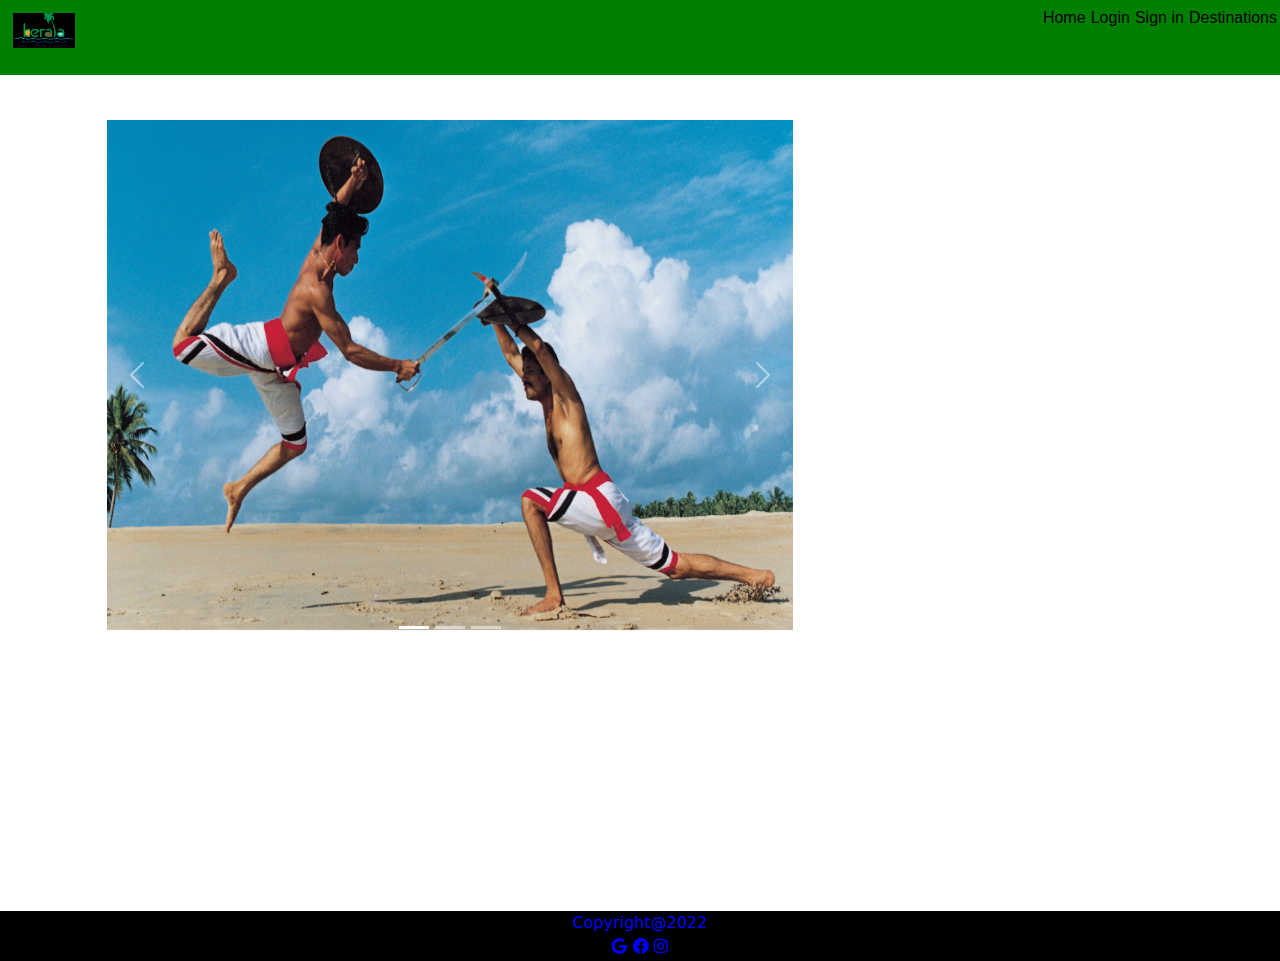
<file: index.html>
<!DOCTYPE html>
<html lang="en">
<head>
    <meta charset="UTF-8">
    <meta http-equiv="X-UA-Compatible" content="IE=edge">
    <meta name="viewport" content="width=device-width, initial-scale=1.0">
    <title>Assignment1</title>
    <link href="https://cdn.jsdelivr.net/npm/bootstrap@5.2.0-beta1/dist/css/bootstrap.min.css" rel="stylesheet" integrity="sha384-0evHe/X+R7YkIZDRvuzKMRqM+OrBnVFBL6DOitfPri4tjfHxaWutUpFmBp4vmVor">
    <link rel="stylesheet" href="./bootstrap.min.css">
    <link rel="stylesheet" href="./style.css">
    <link rel="stylesheet" href="./all.min.css">
</head>
<body>
    <header><img src="./images/dc-Cover-snn21j97k1etcg7pgiiohl5bf1-20190406031205.Medi.jpeg" alt="">
        <div class="ip"><a href="#">Home</a>
            <a href="login.html">Login</a>
            <a href="signin.html">Sign in</a>
            <a href="destinations.html">Destinations</a>
        </div>
    </header>
        <!-- grid stars here -->
        <div class="container carouselMargin">
            <div class="row">
                <div class="col-8">
                    <div id="carouselExampleIndicators" class="carousel slide" data-bs-ride="true">
                        <div class="carousel-indicators">
                          <button type="button" data-bs-target="#carouselExampleIndicators" data-bs-slide-to="0" class="active" aria-current="true" aria-label="Slide 1"></button>
                          <button type="button" data-bs-target="#carouselExampleIndicators" data-bs-slide-to="1" aria-label="Slide 2"></button>
                          <button type="button" data-bs-target="#carouselExampleIndicators" data-bs-slide-to="2" aria-label="Slide 3"></button>
                        </div>
                        <div class="carousel-inner">
                          <div class="carousel-item active">
                            <img src="./images/kalaripayattu20131111114353_27_1.jpg" class="d-block w-100" alt="...">
                          </div>
                          <div class="carousel-item">
                            <img src="./images/Oppana-25102019110845.jpg" class="d-block w-100" alt="...">
                          </div>
                          <div class="carousel-item">
                            <img src="./images/thiruvathirakali_dance20190904055814_21_1.jpg" class="d-block w-100" alt="...">
                          </div>
                        </div>
                        <button class="carousel-control-prev" type="button" data-bs-target="#carouselExampleIndicators" data-bs-slide="prev">
                          <span class="carousel-control-prev-icon" aria-hidden="true"></span>
                          <span class="visually-hidden">Previous</span>
                        </button>
                        <button class="carousel-control-next" type="button" data-bs-target="#carouselExampleIndicators" data-bs-slide="next">
                          <span class="carousel-control-next-icon" aria-hidden="true"></span>
                          <span class="visually-hidden">Next</span>
                        </button>
                      </div>
                    
                </div>
                <div class="col-4"></div>
            </div>
            <!-- <div class="row">
              <div class="col col-lg-4">
                <div class="card">
                  <img src="./images/idukki-dam-aravind-bala.jpg" class="card-img-top" alt="...">
                  <div class="card-body">
                    <h5 class="card-title">Card title</h5>
                    <p class="card-text">This is a longer card with supporting text below as a natural lead-in to additional content. This content is a little bit longer.</p>
                  </div>
                </div>
              </div>
              <div class="col col-lg-4">
                <div class="card">
                  <img src="./images/Attapady 750 Wikimedia.jpg" class="card-img-top" alt="...">
                  <div class="card-body">
                    <h5 class="card-title">Card title</h5>
                    <p class="card-text">This is a longer card with supporting text below as a natural lead-in to additional content. This content is a little bit longer.</p>
                  </div>
                </div>
              </div>
              <div class="col col-lg-4">
                <div class="card">
                  <img src="./images/tea-gardens-munnar-cover.webp" class="card-img-top" alt="...">
                  <div class="card-body">
                    <h5 class="card-title">Card title</h5>
                    <p class="card-text">This is a longer card with supporting text below as a natural lead-in to additional content. This content is a little bit longer.</p>
                  </div>
                </div>
              </div>

            </div> -->
        </div>
          <!-- grid ends here -->
        <!-- car starts here -->
       
          <!-- car ends here -->

          <!--  -->
    <footer>Copyright@2022
        <br>
        <i class="fa-brands fa-google"></i>
        <i class="fa-brands fa-facebook"></i>
        <i class="fa-brands fa-instagram"></i>
    </footer>
 

   
    <!-- JavaScript Bundle with Popper -->
<script src="https://cdn.jsdelivr.net/npm/bootstrap@5.2.0-beta1/dist/js/bootstrap.bundle.min.js" integrity="sha384-pprn3073KE6tl6bjs2QrFaJGz5/SUsLqktiwsUTF55Jfv3qYSDhgCecCxMW52nD2" crossorigin="anonymous"></script>
</body>
</html>
</file>
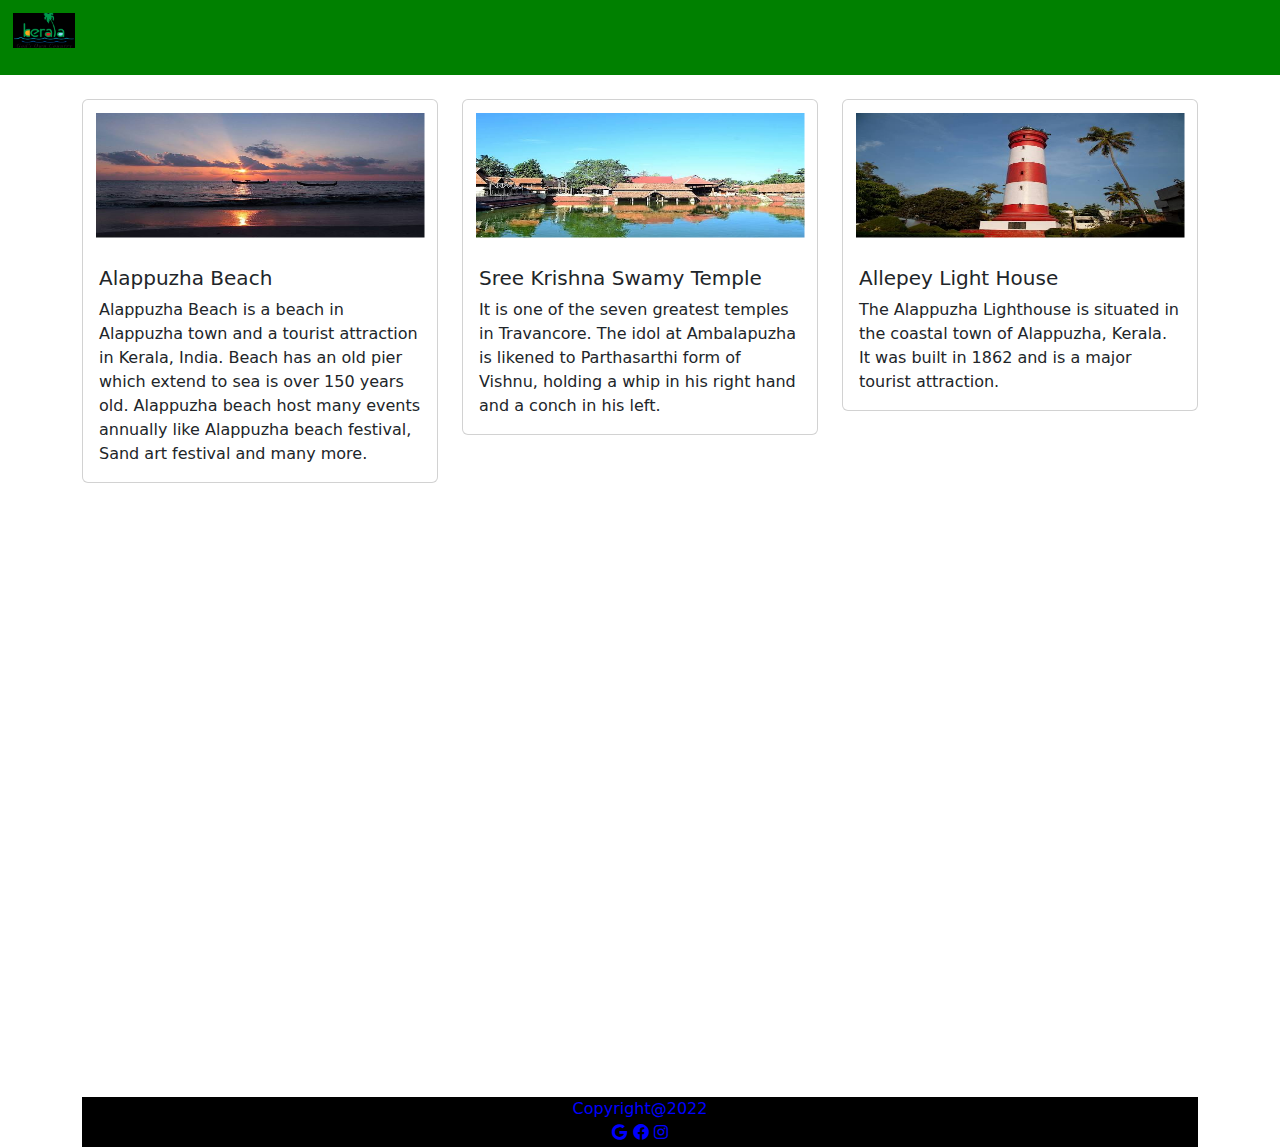
<file: alapuzha1.html>
<!DOCTYPE html>
<html lang="en">
<head>
    <meta charset="UTF-8">
    <meta http-equiv="X-UA-Compatible" content="IE=edge">
    <meta name="viewport" content="width=device-width, initial-scale=1.0">
    <title>Alapuzha tourist spots</title>
    <link href="https://cdn.jsdelivr.net/npm/bootstrap@5.2.0-beta1/dist/css/bootstrap.min.css" rel="stylesheet" integrity="sha384-0evHe/X+R7YkIZDRvuzKMRqM+OrBnVFBL6DOitfPri4tjfHxaWutUpFmBp4vmVor">
    <link rel="stylesheet" href="./bootstrap.min.css">
    <link rel="stylesheet" href="./alapuzha1.css">
    <link rel="stylesheet" href="./all.min.css">
</head>
<body>
    <header><img src="./images/dc-Cover-snn21j97k1etcg7pgiiohl5bf1-20190406031205.Medi.jpeg" alt=""></header>
    <br>
    <div class="container">
        <div class="row">
            <div class="col col-lg-4"><div class="card">
                <img src="./images/images (1).jpg" class="card-img-top" alt="...">
                <div class="card-body">
                  <h5 class="card-title">Alappuzha Beach</h5>
                  <p class="card-text">Alappuzha Beach is a beach in Alappuzha town and a tourist attraction in Kerala, India. Beach has an old pier which extend to sea is over 150 years old. Alappuzha beach host many events annually like Alappuzha beach festival, Sand art festival and many more. </p>
   
                
                </div>
              </div></div>
            <div class="col col-lg-4"><div class="card">
                <img src="./images/images.jpg" class="card-img-top" alt="...">
                <div class="card-body">
                  <h5 class="card-title">Sree Krishna Swamy Temple</h5>
                  <p class="card-text"> It is one of the seven greatest temples in Travancore. The idol at Ambalapuzha is likened to Parthasarthi form of Vishnu, holding a whip in his right hand and a conch in his left.</p>
                 
               </div>
              </div></div>
            <div class="col col-lg-4"><div class="card">
                <img src="./images/images (2).jpg" class="card-img-top" alt="...">
                <div class="card-body">
                  <h5 class="card-title">Allepey Light House</h5>
                  <p class="card-text"> The Alappuzha Lighthouse is situated in the coastal town of Alappuzha, Kerala. It was built in 1862 and is a major tourist attraction.</p>
                 
                </div>
              </div></div>
        </div>
    <footer>Copyright@2022
        <br>
        <i class="fa-brands fa-google"></i>
        <i class="fa-brands fa-facebook"></i>
        <i class="fa-brands fa-instagram"></i>
    </footer>
 

    <script src="https://cdn.jsdelivr.net/npm/bootstrap@5.2.0-beta1/dist/js/bootstrap.bundle.min.js" integrity="sha384-pprn3073KE6tl6bjs2QrFaJGz5/SUsLqktiwsUTF55Jfv3qYSDhgCecCxMW52nD2" crossorigin="anonymous"></script> 
</body>
</html>
</file>
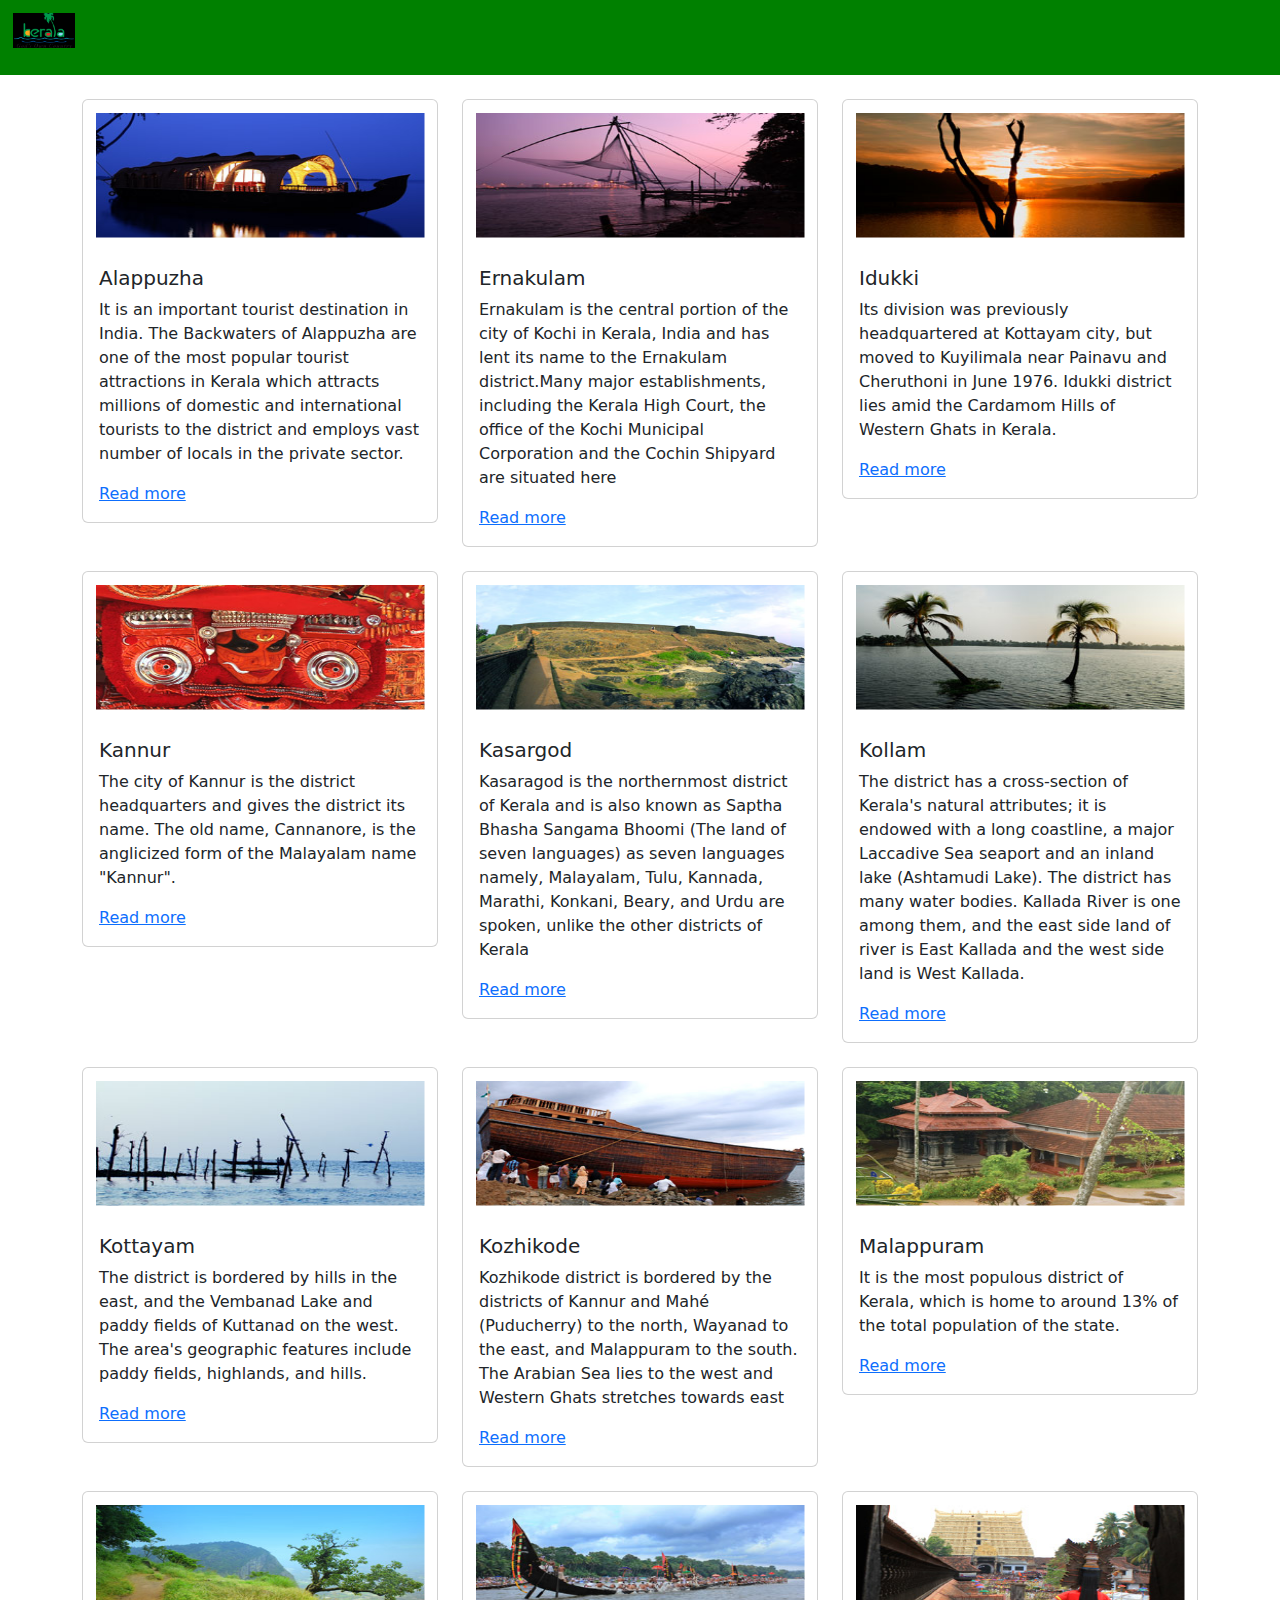
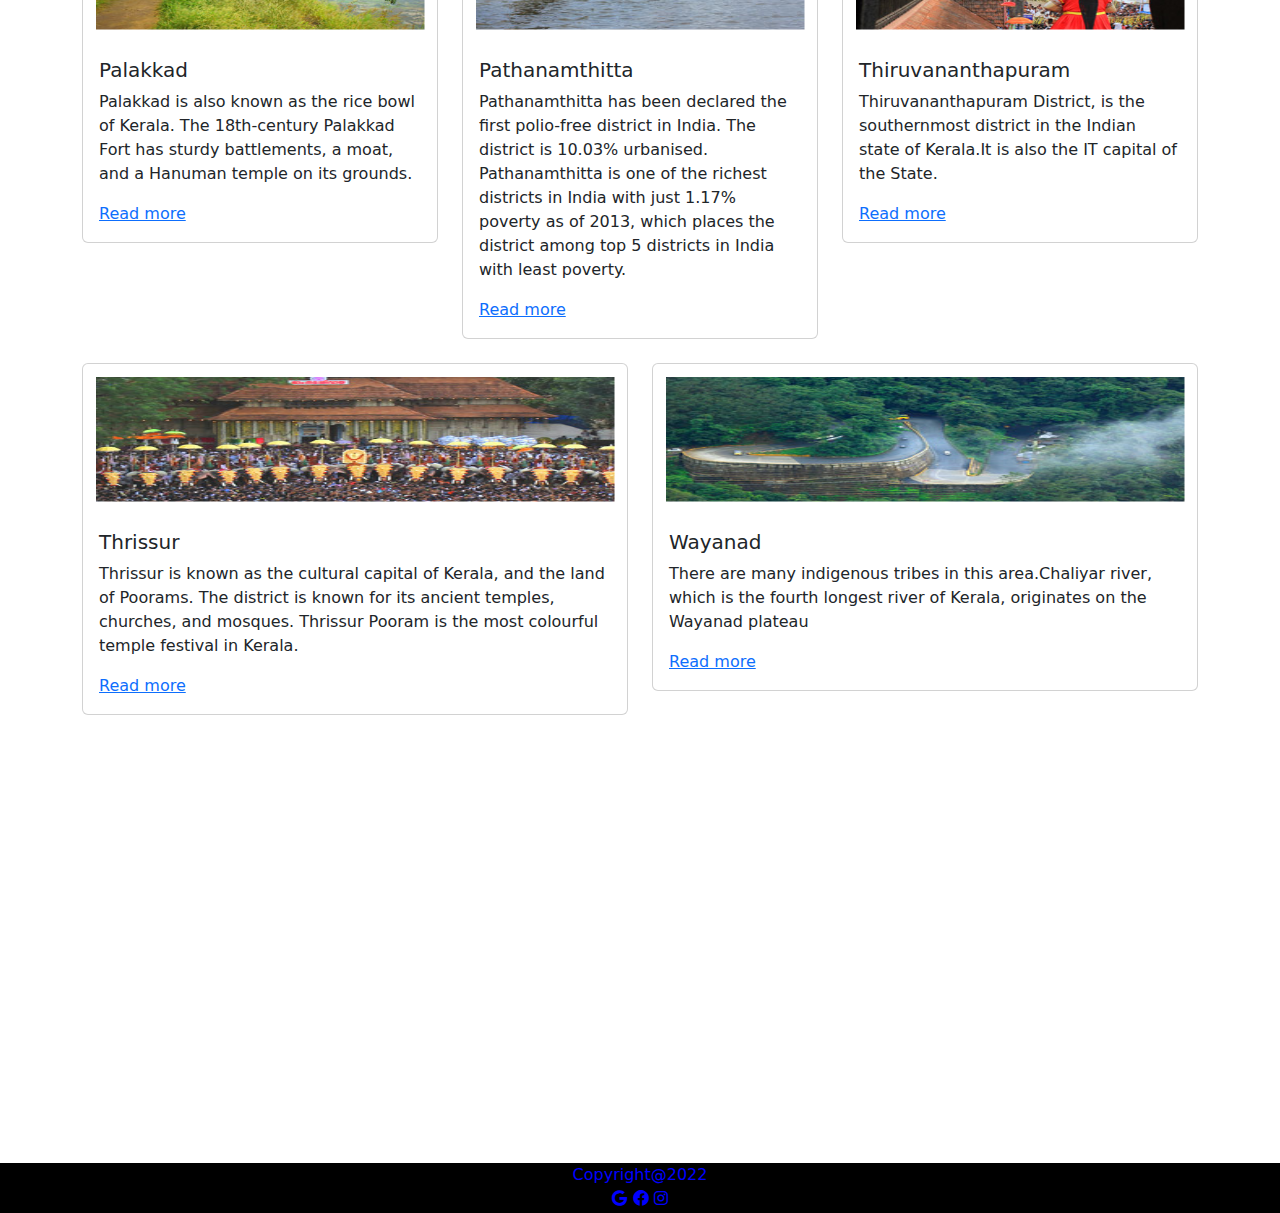
<file: destinations.html>
<!DOCTYPE html>
<html lang="en">
<head>
    <meta charset="UTF-8">
    <meta http-equiv="X-UA-Compatible" content="IE=edge">
    <meta name="viewport" content="width=device-width, initial-scale=1.0">
    <title>Destinations</title>
    <link rel="stylesheet" href="./destinations.css">
    <link href="https://cdn.jsdelivr.net/npm/bootstrap@5.2.0-beta1/dist/css/bootstrap.min.css" rel="stylesheet" integrity="sha384-0evHe/X+R7YkIZDRvuzKMRqM+OrBnVFBL6DOitfPri4tjfHxaWutUpFmBp4vmVor">
    <link rel="stylesheet" href="./bootstrap.min.css">
    <link rel="stylesheet" href="./all.min.css">
</head>
<body>
    <header><img src="./images/dc-Cover-snn21j97k1etcg7pgiiohl5bf1-20190406031205.Medi.jpeg" alt=""></header>
    <br>
    <div class="container">
        <div class="row">
            <div class="col col-lg-4"><div class="card">
                <img src="./images/alappuzha20131108125704_1_1.jpg" class="card-img-top" alt="...">
                <div class="card-body">
                  <h5 class="card-title">Alappuzha</h5>
                  <p class="card-text">It is an important tourist destination in India. The Backwaters of Alappuzha are one of the most popular tourist attractions in Kerala which attracts millions of domestic and international tourists to the district and employs vast number of locals in the private sector. </p>
   
                  <a href="alapuzha1.html">Read more</a>
                </div>
              </div></div>
            <div class="col col-lg-4"><div class="card">
                <img src="./images/ernakulam20131107120302_2_1.jpg" class="card-img-top" alt="...">
                <div class="card-body">
                  <h5 class="card-title">Ernakulam</h5>
                  <p class="card-text">Ernakulam is the central portion of the city of Kochi in Kerala, India and has lent its name to the Ernakulam district.Many major establishments, including the Kerala High Court, the office of the Kochi Municipal Corporation and the Cochin Shipyard are situated here</p>
                  <a href="ernakulam1.html">Read more</a>
               </div>
              </div></div>
            <div class="col col-lg-4"><div class="card">
                <img src="./images/idukki20131107120530_3_1.jpg" class="card-img-top" alt="...">
                <div class="card-body">
                  <h5 class="card-title">Idukki</h5>
                  <p class="card-text"> Its division was previously headquartered at Kottayam city, but moved to Kuyilimala near Painavu and Cheruthoni in June 1976. Idukki district lies amid the Cardamom Hills of Western Ghats in Kerala.</p>
                  <a href="idukki1.html">Read more</a>
                </div>
              </div></div>
        </div>
        <br>
        <div class="row">
            <div class="col col-lg-4"><div class="card">
                <img src="./images/kannur20131108120246_4_1.jpg" class="card-img-top" alt="...">
                <div class="card-body">
                  <h5 class="card-title">Kannur</h5>
                  <p class="card-text">The city of Kannur is the district headquarters and gives the district its name. The old name, Cannanore, is the anglicized form of the Malayalam name "Kannur". </p>
                  <a href="kannur1.html">Read more</a>
                </div>
              </div></div>
            <div class="col col-lg-4"><div class="card">
                <img src="./images/kasaragod20131108120222_5_1.jpg" class="card-img-top" alt="...">
                <div class="card-body">
                  <h5 class="card-title">Kasargod</h5>
                  <p class="card-text">Kasaragod is the northernmost district of Kerala and is also known as Saptha Bhasha Sangama Bhoomi (The land of seven languages) as seven languages namely, Malayalam, Tulu, Kannada, Marathi, Konkani, Beary, and Urdu are spoken, unlike the other districts of Kerala</p>
                  <a href="kasargod1.html">Read more</a>
                </div>
              </div></div>
            <div class="col col-lg-4"><div class="card">
                <img src="./images/kollam20131107120543_6_1.jpg" class="card-img-top" alt="...">
                <div class="card-body">
                  <h5 class="card-title">Kollam</h5>
                  <p class="card-text">The district has a cross-section of Kerala's natural attributes; it is endowed with a long coastline, a major Laccadive Sea seaport and an inland lake (Ashtamudi Lake). The district has many water bodies. Kallada River is one among them, and the east side land of river is East Kallada and the west side land is West Kallada.</p>
                  <a href="#">Read more</a>
                </div>
              </div></div>
        </div>
        <br>
        <div class="row">
            <div class="col col-lg-4"><div class="card">
                <img src="./images/kottayam20131107120556_7_1.jpg" class="card-img-top" alt="...">
                <div class="card-body">
                  <h5 class="card-title">Kottayam</h5>
                  <p class="card-text">The district is bordered by hills in the east, and the Vembanad Lake and paddy fields of Kuttanad on the west. The area's geographic features include paddy fields, highlands, and hills. </p>
                  <a href="#">Read more</a>
                </div>
              </div></div>
            <div class="col col-lg-4"><div class="card">
                <img src="./images/kozhikode20131108120355_8_1.jpg" class="card-img-top" alt="...">
                <div class="card-body">
                  <h5 class="card-title">Kozhikode</h5>
                  <p class="card-text">Kozhikode district is bordered by the districts of Kannur and Mahé (Puducherry) to the north, Wayanad to the east, and Malappuram to the south. The Arabian Sea lies to the west and Western Ghats stretches towards east</p>
                  <a href="#">Read more</a>
                </div>
              </div></div>
            <div class="col col-lg-4"><div class="card">
                <img src="./images/malappuram20161217111159_9_1.jpg" class="card-img-top" alt="...">
                <div class="card-body">
                  <h5 class="card-title">Malappuram</h5>
                  <p class="card-text">It is the most populous district of Kerala, which is home to around 13% of the total population of the state.</p>
                  <a href="#">Read more</a>
                </div>
              </div></div>
        </div>
        <br>
        <div class="row">
            <div class="col col-lg-4"><div class="card">
                <img src="./images/palakkad20131108120416_10_1.jpg" class="card-img-top" alt="...">
                <div class="card-body">
                  <h5 class="card-title">Palakkad</h5>
                  <p class="card-text">Palakkad is also known as the rice bowl of Kerala. The 18th-century Palakkad Fort has sturdy battlements, a moat, and a Hanuman temple on its grounds. </p>
                  <a href="#">Read more</a>
                </div>
              </div></div>
            <div class="col col-lg-4"><div class="card">
                <img src="./images/pathanamthitta20131107120608_11_1.jpg" class="card-img-top" alt="...">
                <div class="card-body">
                  <h5 class="card-title">Pathanamthitta</h5>
                  <p class="card-text"> Pathanamthitta has been declared the first polio-free district in India. The district is 10.03% urbanised. Pathanamthitta is one of the richest districts in India with just 1.17% poverty as of 2013, which places the district among top 5 districts in India with least poverty.</p>
                  <a href="#">Read more</a>
                </div>
              </div></div>
            <div class="col col-lg-4"><div class="card">
                <img src="./images/thiruvananthapuram20131107171322_12_1.jpg" class="card-img-top" alt="...">
                <div class="card-body">
                  <h5 class="card-title">Thiruvananthapuram</h5>
                  <p class="card-text">Thiruvananthapuram District, is the southernmost district in the Indian state of Kerala.It is also the IT capital of the State.</p>
                  <a href="#">Read more</a>
                </div>
              </div></div>
        </div>
        <br>
        <div class="row">
            <div class="col col-lg-6"><div class="card">
                <img src="./images/thrissur20131107171306_13_1.jpg" class="card-img-top" alt="...">
                <div class="card-body">
                  <h5 class="card-title">Thrissur</h5>
                  <p class="card-text">Thrissur is known as the cultural capital of Kerala, and the land of Poorams. The district is known for its ancient temples, churches, and mosques. Thrissur Pooram is the most colourful temple festival in Kerala.</p>
                  <a href="#">Read more</a>
                </div>
              </div></div>
            <div class="col col-lg-6"><div class="card">
                <img src="./images/wayanad20131108120427_14_1.jpg" class="card-img-top" alt="...">
                <div class="card-body">
                  <h5 class="card-title">Wayanad</h5>
                  <p class="card-text">There are many indigenous tribes in this area.Chaliyar river, which is the fourth longest river of Kerala, originates on the Wayanad plateau</p>
                  <a href="#">Read more</a>
                </div>
              </div></div>
          
        </div>
    </div>

    <footer>Copyright@2022
        <br>
        <i class="fa-brands fa-google"></i>
        <i class="fa-brands fa-facebook"></i>
        <i class="fa-brands fa-instagram"></i></footer>
    <script src="https://cdn.jsdelivr.net/npm/bootstrap@5.2.0-beta1/dist/js/bootstrap.bundle.min.js" integrity="sha384-pprn3073KE6tl6bjs2QrFaJGz5/SUsLqktiwsUTF55Jfv3qYSDhgCecCxMW52nD2" crossorigin="anonymous"></script>  
</body>
</html>
</file>
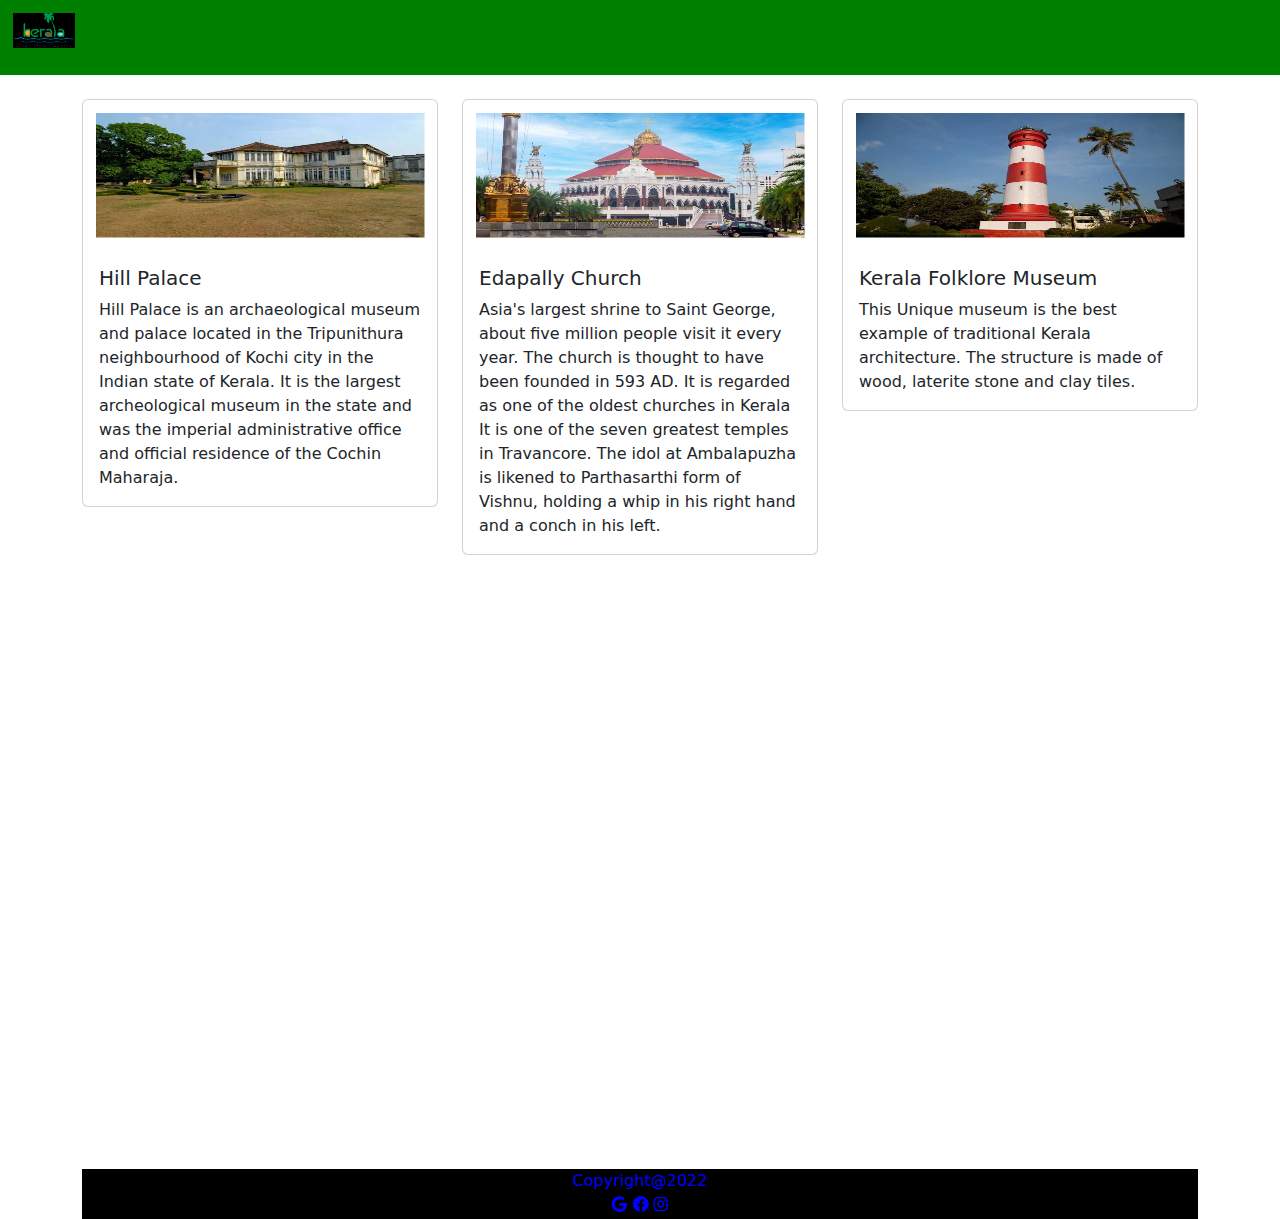
<file: ernakulam1.html>
<!DOCTYPE html>
<html lang="en">
<head>
    <meta charset="UTF-8">
    <meta http-equiv="X-UA-Compatible" content="IE=edge">
    <meta name="viewport" content="width=device-width, initial-scale=1.0">
    <title>Ernakulam tourist spots</title>
    <link href="https://cdn.jsdelivr.net/npm/bootstrap@5.2.0-beta1/dist/css/bootstrap.min.css" rel="stylesheet" integrity="sha384-0evHe/X+R7YkIZDRvuzKMRqM+OrBnVFBL6DOitfPri4tjfHxaWutUpFmBp4vmVor">
    <link rel="stylesheet" href="./bootstrap.min.css">
    <link rel="stylesheet" href="./ernakulam1.css">
    <link rel="stylesheet" href="./all.min.css">
</head>
<body>
    <header><img src="./images/dc-Cover-snn21j97k1etcg7pgiiohl5bf1-20190406031205.Medi.jpeg" alt=""></header>
    <br>
    <div class="container">
        <div class="row">
            <div class="col col-lg-4"><div class="card">
                <img src="./images/images (3).jpg" class="card-img-top" alt="...">
                <div class="card-body">
                  <h5 class="card-title">Hill Palace</h5>
                  <p class="card-text">Hill Palace is an archaeological museum and palace located in the Tripunithura neighbourhood of Kochi city in the Indian state of Kerala. It is the largest archeological museum in the state and was the imperial administrative office and official residence of the Cochin Maharaja. </p>
   
                
                </div>
              </div></div>
            <div class="col col-lg-4"><div class="card">
                <img src="./images/licensed-image.jpg" class="card-img-top" alt="...">
                <div class="card-body">
                  <h5 class="card-title">Edapally Church</h5>
                  <p class="card-text"> Asia's largest shrine to Saint George, about five million people visit it every year. The church is thought to have been founded in 593 AD. It is regarded as one of the oldest churches in Kerala It is one of the seven greatest temples in Travancore. The idol at Ambalapuzha is likened to Parthasarthi form of Vishnu, holding a whip in his right hand and a conch in his left.</p>
                 
               </div>
              </div></div>
            <div class="col col-lg-4"><div class="card">
                <img src="./images/images (2).jpg" class="card-img-top" alt="...">
                <div class="card-body">
                  <h5 class="card-title">Kerala Folklore Museum</h5>
                  <p class="card-text"> This Unique museum is the best example of traditional Kerala architecture. The structure is made of wood, laterite stone and clay tiles.</p>
                 
                </div>
              </div></div>
        </div>
    <footer>Copyright@2022
        <br>
        <i class="fa-brands fa-google"></i>
        <i class="fa-brands fa-facebook"></i>
        <i class="fa-brands fa-instagram"></i>
    </footer>
 

    <script src="https://cdn.jsdelivr.net/npm/bootstrap@5.2.0-beta1/dist/js/bootstrap.bundle.min.js" integrity="sha384-pprn3073KE6tl6bjs2QrFaJGz5/SUsLqktiwsUTF55Jfv3qYSDhgCecCxMW52nD2" crossorigin="anonymous"></script> 
</body>
</html>
</file>
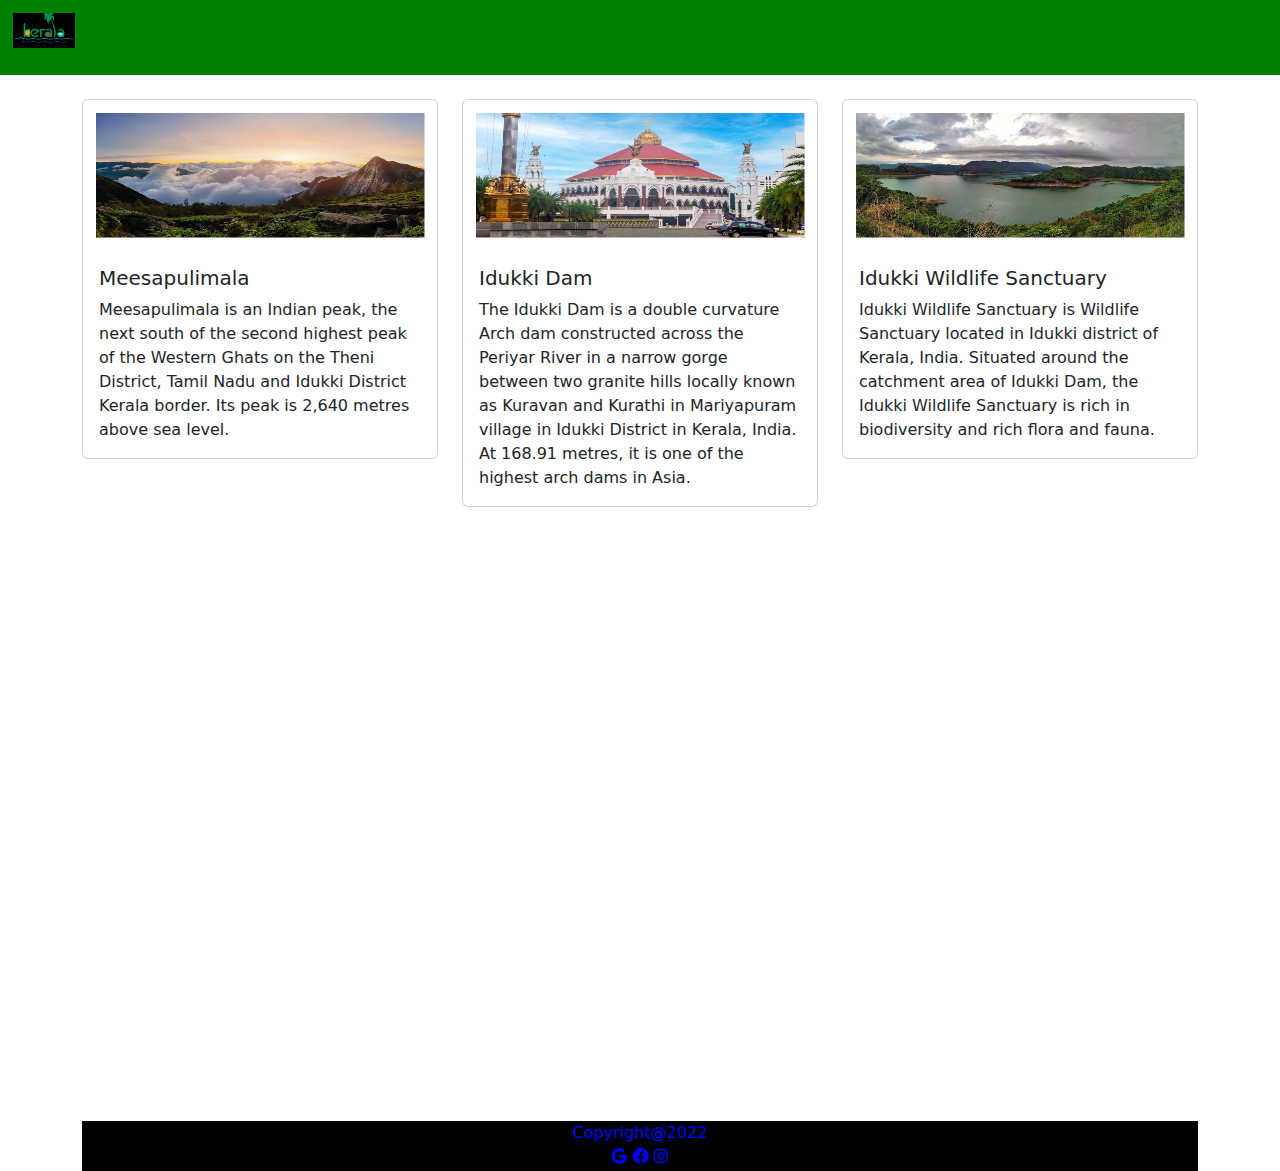
<file: idukki1.html>
<!DOCTYPE html>
<html lang="en">
<head>
    <meta charset="UTF-8">
    <meta http-equiv="X-UA-Compatible" content="IE=edge">
    <meta name="viewport" content="width=device-width, initial-scale=1.0">
    <title>Idukki tourist spots</title>
    <link href="https://cdn.jsdelivr.net/npm/bootstrap@5.2.0-beta1/dist/css/bootstrap.min.css" rel="stylesheet" integrity="sha384-0evHe/X+R7YkIZDRvuzKMRqM+OrBnVFBL6DOitfPri4tjfHxaWutUpFmBp4vmVor">
    <link rel="stylesheet" href="./bootstrap.min.css">
    <link rel="stylesheet" href="./idukki1.css">
    <link rel="stylesheet" href="./all.min.css">
</head>
<body>
    <header><img src="./images/dc-Cover-snn21j97k1etcg7pgiiohl5bf1-20190406031205.Medi.jpeg" alt=""></header>
    <br>
    <div class="container">
        <div class="row">
            <div class="col col-lg-4"><div class="card">
                <img src="./images/licensed-image (1).jpg" class="card-img-top" alt="...">
                <div class="card-body">
                  <h5 class="card-title">Meesapulimala</h5>
                  <p class="card-text">Meesapulimala is an Indian peak, the next south of the second highest peak of the Western Ghats on the Theni District, Tamil Nadu and Idukki District Kerala border. Its peak is 2,640 metres above sea level.  </p>
   
                
                </div>
              </div></div>
            <div class="col col-lg-4"><div class="card">
                <img src="./images/licensed-image.jpg" class="card-img-top" alt="...">
                <div class="card-body">
                  <h5 class="card-title">Idukki Dam</h5>
                  <p class="card-text">The Idukki Dam is a double curvature Arch dam constructed across the Periyar River in a narrow gorge between two granite hills locally known as Kuravan and Kurathi in Mariyapuram village in Idukki District in Kerala, India. At 168.91 metres, it is one of the highest arch dams in Asia.</p>
                 
               </div>
              </div></div>
            <div class="col col-lg-4"><div class="card">
                <img src="./images/licensed-image (3).jpg" class="card-img-top" alt="...">
                <div class="card-body">
                  <h5 class="card-title">Idukki Wildlife Sanctuary</h5>
                  <p class="card-text"> Idukki Wildlife Sanctuary is Wildlife Sanctuary located in Idukki district of Kerala, India. Situated around the catchment area of Idukki Dam, the Idukki Wildlife Sanctuary is rich in biodiversity and rich flora and fauna.</p>
                 
                </div>
              </div></div>
        </div>
    <footer>Copyright@2022
        <br>
        <i class="fa-brands fa-google"></i>
        <i class="fa-brands fa-facebook"></i>
        <i class="fa-brands fa-instagram"></i>
    </footer>
 

    <script src="https://cdn.jsdelivr.net/npm/bootstrap@5.2.0-beta1/dist/js/bootstrap.bundle.min.js" integrity="sha384-pprn3073KE6tl6bjs2QrFaJGz5/SUsLqktiwsUTF55Jfv3qYSDhgCecCxMW52nD2" crossorigin="anonymous"></script> 
</body>
</html>
</file>
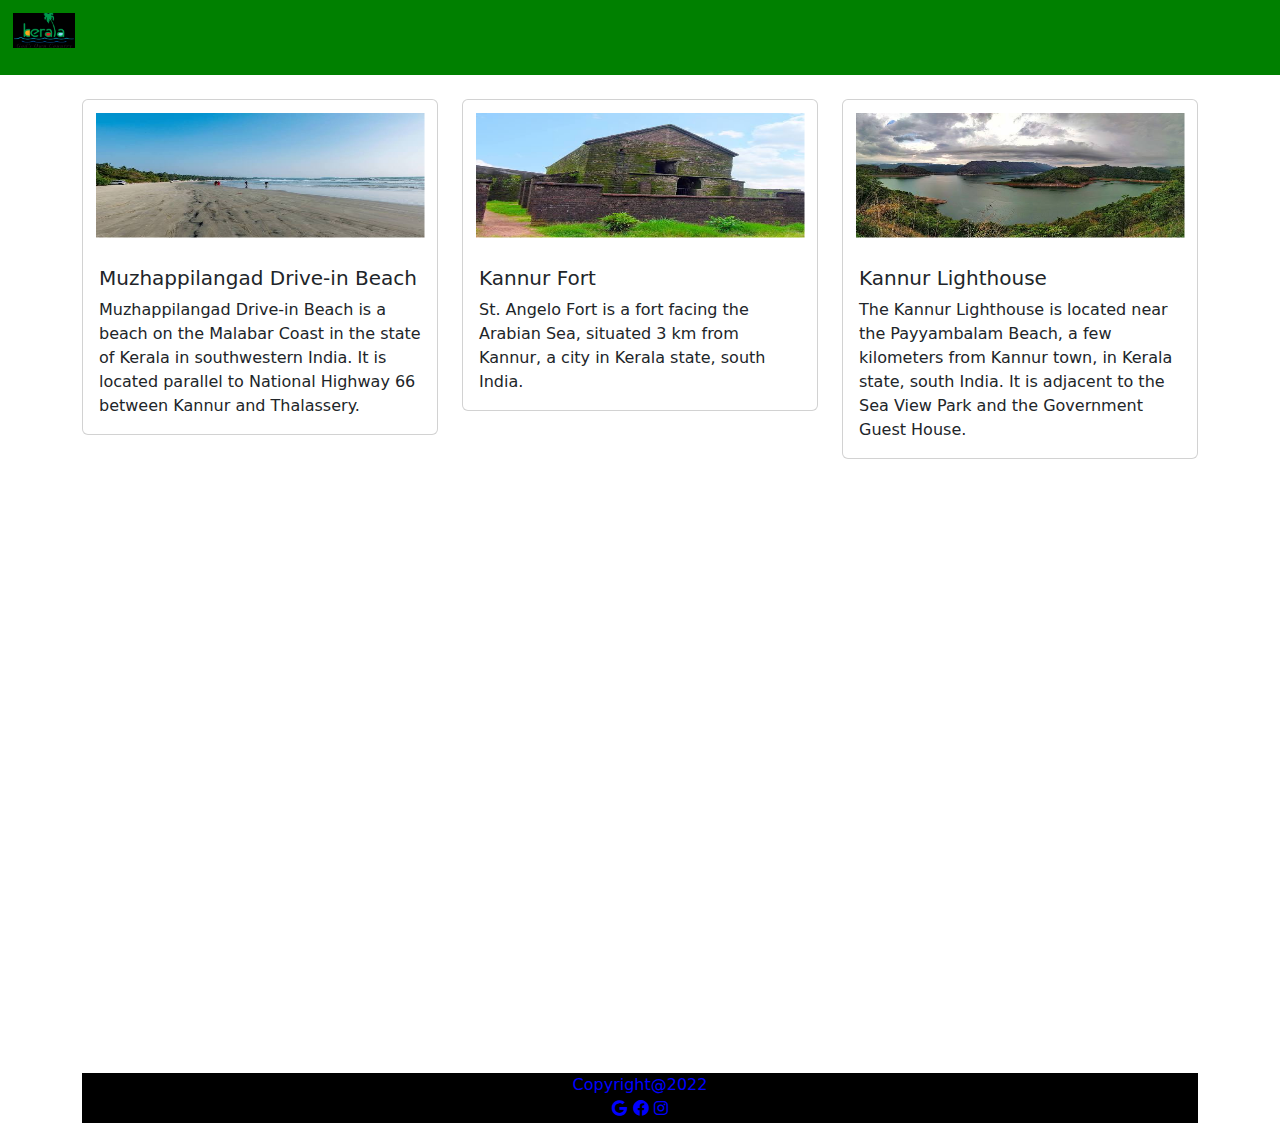
<file: kannur1.html>
<!DOCTYPE html>
<html lang="en">
<head>
    <meta charset="UTF-8">
    <meta http-equiv="X-UA-Compatible" content="IE=edge">
    <meta name="viewport" content="width=device-width, initial-scale=1.0">
    <title>Kannur tourist spots</title>
    <link href="https://cdn.jsdelivr.net/npm/bootstrap@5.2.0-beta1/dist/css/bootstrap.min.css" rel="stylesheet" integrity="sha384-0evHe/X+R7YkIZDRvuzKMRqM+OrBnVFBL6DOitfPri4tjfHxaWutUpFmBp4vmVor">
    <link rel="stylesheet" href="./bootstrap.min.css">
    <link rel="stylesheet" href="./kannur1.css">
    <link rel="stylesheet" href="./all.min.css">
</head>
<body>
    <header><img src="./images/dc-Cover-snn21j97k1etcg7pgiiohl5bf1-20190406031205.Medi.jpeg" alt=""></header>
    <br>
    <div class="container">
        <div class="row">
            <div class="col col-lg-4"><div class="card">
                <img src="./images/images (5).jpg" class="card-img-top" alt="...">
                <div class="card-body">
                  <h5 class="card-title">Muzhappilangad Drive-in Beach</h5>
                  <p class="card-text">Muzhappilangad Drive-in Beach is a beach on the Malabar Coast in the state of Kerala in southwestern India. It is located parallel to National Highway 66 between Kannur and Thalassery.   </p>
   
                
                </div>
              </div></div>
            <div class="col col-lg-4"><div class="card">
                <img src="./images/images (6).jpg" class="card-img-top" alt="...">
                <div class="card-body">
                  <h5 class="card-title">Kannur Fort</h5>
                  <p class="card-text">St. Angelo Fort is a fort facing the Arabian Sea, situated 3 km from Kannur, a city in Kerala state, south India.</p>
                 
               </div>
              </div></div>
            <div class="col col-lg-4"><div class="card">
                <img src="./images/licensed-image (3).jpg" class="card-img-top" alt="...">
                <div class="card-body">
                  <h5 class="card-title">Kannur Lighthouse
                  </h5>
                  <p class="card-text">The Kannur Lighthouse is located near the Payyambalam Beach, a few kilometers from Kannur town, in Kerala state, south India. It is adjacent to the Sea View Park and the Government Guest House.</p>
                 
                </div>
              </div></div>
        </div>
    <footer>Copyright@2022
        <br>
        <i class="fa-brands fa-google"></i>
        <i class="fa-brands fa-facebook"></i>
        <i class="fa-brands fa-instagram"></i>
    </footer>
 

    <script src="https://cdn.jsdelivr.net/npm/bootstrap@5.2.0-beta1/dist/js/bootstrap.bundle.min.js" integrity="sha384-pprn3073KE6tl6bjs2QrFaJGz5/SUsLqktiwsUTF55Jfv3qYSDhgCecCxMW52nD2" crossorigin="anonymous"></script> 
</body>
</html>
</file>
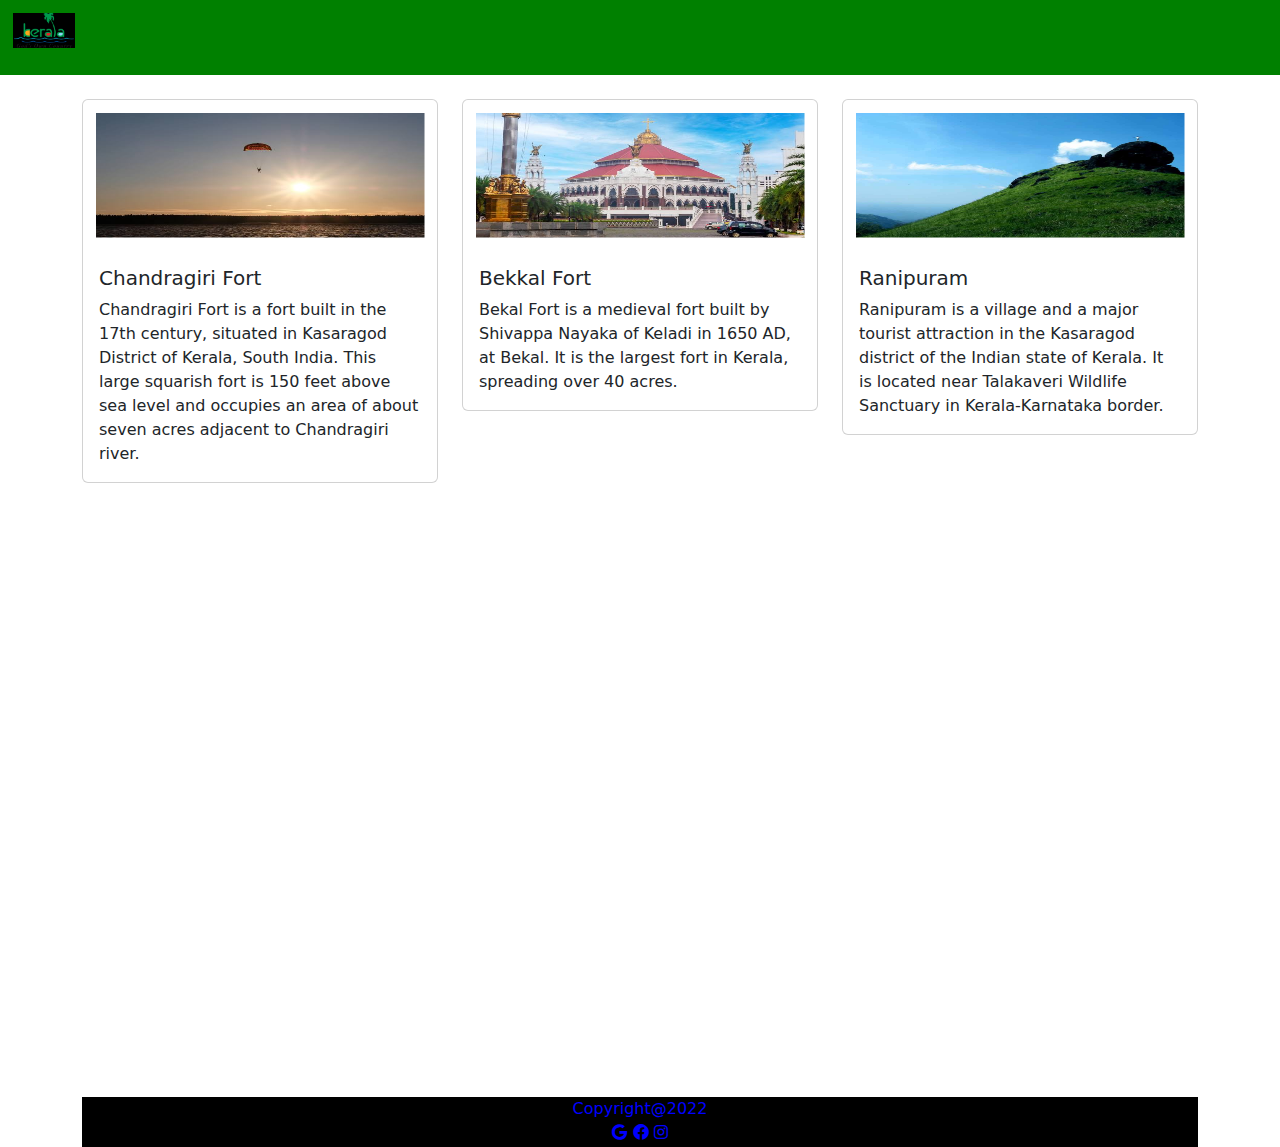
<file: kasargod1.html>
<!DOCTYPE html>
<html lang="en">
<head>
    <meta charset="UTF-8">
    <meta http-equiv="X-UA-Compatible" content="IE=edge">
    <meta name="viewport" content="width=device-width, initial-scale=1.0">
    <title>Kasargod tourist spots</title>
    <link href="https://cdn.jsdelivr.net/npm/bootstrap@5.2.0-beta1/dist/css/bootstrap.min.css" rel="stylesheet" integrity="sha384-0evHe/X+R7YkIZDRvuzKMRqM+OrBnVFBL6DOitfPri4tjfHxaWutUpFmBp4vmVor">
    <link rel="stylesheet" href="./bootstrap.min.css">
    <link rel="stylesheet" href="./kaasrgod1.css">
    <link rel="stylesheet" href="./all.min.css">
</head>
<body>
    <header><img src="./images/dc-Cover-snn21j97k1etcg7pgiiohl5bf1-20190406031205.Medi.jpeg" alt=""></header>
    <br>
    <div class="container">
        <div class="row">
            <div class="col col-lg-4"><div class="card">
                <img src="./images/licensed-image (4).jpg" class="card-img-top" alt="...">
                <div class="card-body">
                  <h5 class="card-title">Chandragiri Fort</h5>
                  <p class="card-text">Chandragiri Fort is a fort built in the 17th century, situated in Kasaragod District of Kerala, South India. This large squarish fort is 150 feet above sea level and occupies an area of about seven acres adjacent to Chandragiri river. </p>
   
                
                </div>
              </div></div>
            <div class="col col-lg-4"><div class="card">
                <img src="./images/licensed-image.jpg" class="card-img-top" alt="...">
                <div class="card-body">
                  <h5 class="card-title">Bekkal Fort</h5>
                  <p class="card-text">Bekal Fort is a medieval fort built by Shivappa Nayaka of Keladi in 1650 AD, at Bekal. It is the largest fort in Kerala, spreading over 40 acres.</p>
                 
               </div>
              </div></div>
            <div class="col col-lg-4"><div class="card">
                <img src="./images/images (8).jpg" class="card-img-top" alt="...">
                <div class="card-body">
                  <h5 class="card-title">Ranipuram</h5>
                  <p class="card-text"> Ranipuram is a village and a major tourist attraction in the Kasaragod district of the Indian state of Kerala. It is located near Talakaveri Wildlife Sanctuary in Kerala-Karnataka border.</p>
                 
                </div>
              </div></div>
        </div>
    <footer>Copyright@2022
        <br>
        <i class="fa-brands fa-google"></i>
        <i class="fa-brands fa-facebook"></i>
        <i class="fa-brands fa-instagram"></i>
    </footer>
 

    <script src="https://cdn.jsdelivr.net/npm/bootstrap@5.2.0-beta1/dist/js/bootstrap.bundle.min.js" integrity="sha384-pprn3073KE6tl6bjs2QrFaJGz5/SUsLqktiwsUTF55Jfv3qYSDhgCecCxMW52nD2" crossorigin="anonymous"></script> 
</body>
</html>
</file>
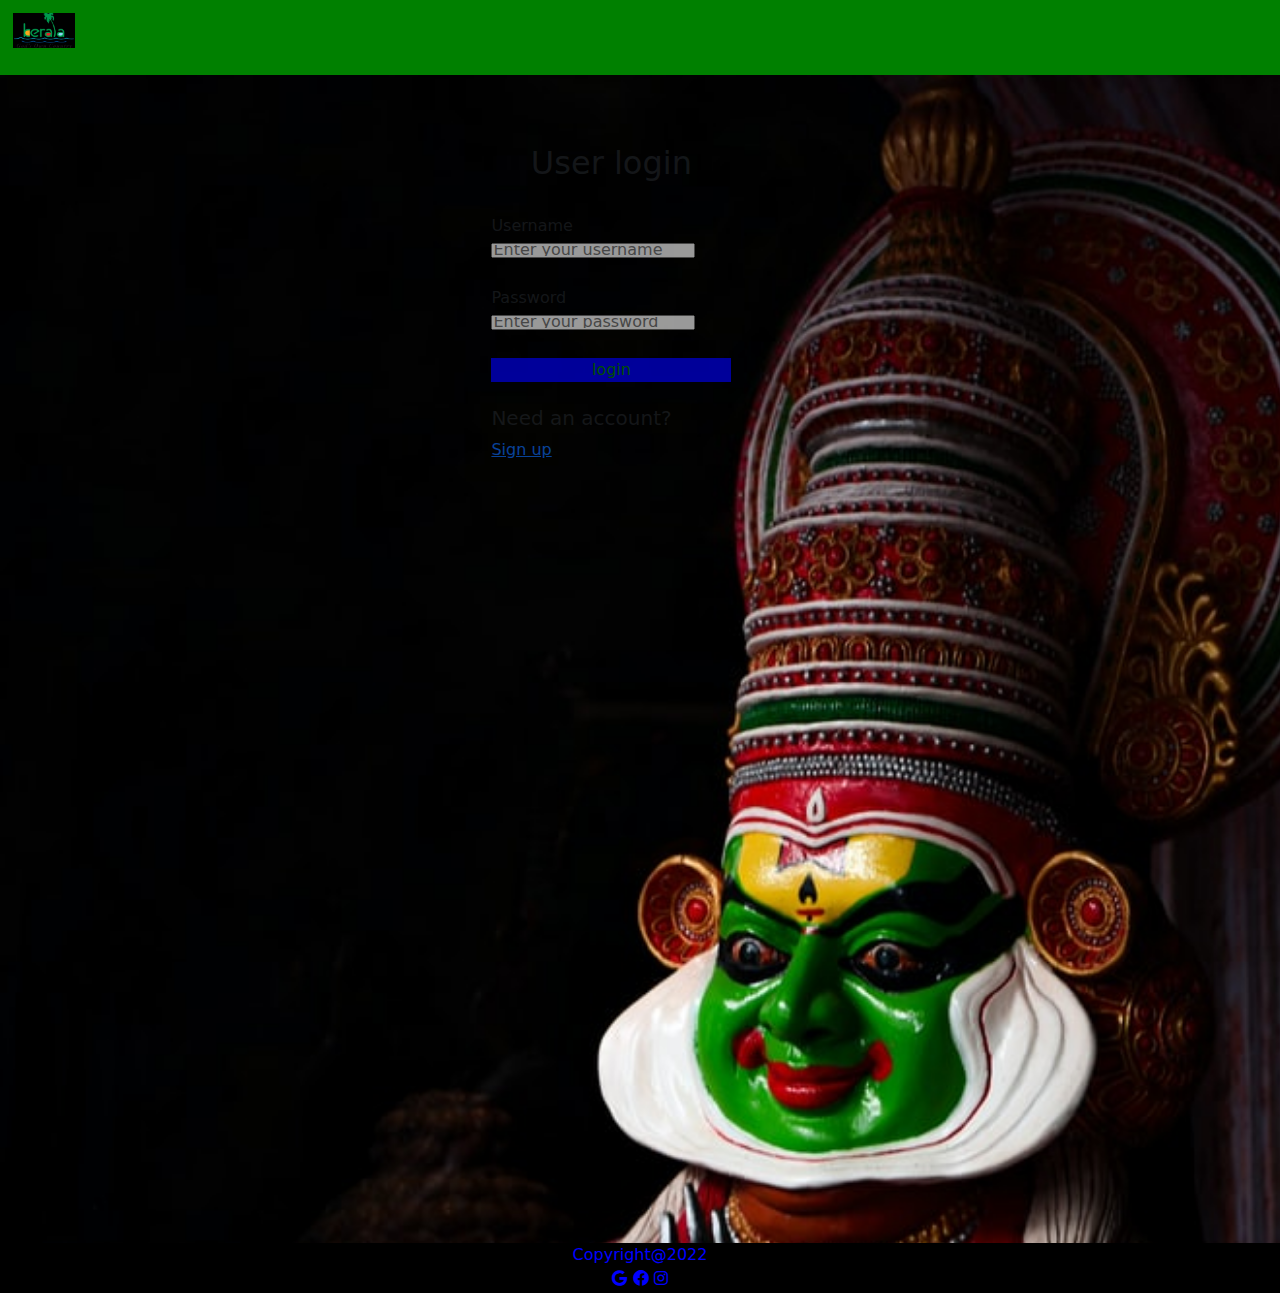
<file: login.html>
<!DOCTYPE html>
<html lang="en">
<head>
    <meta charset="UTF-8">
    <meta http-equiv="X-UA-Compatible" content="IE=edge">
    <meta name="viewport" content="width=device-width, initial-scale=1.0">
    <title>Login</title>
    <link href="https://cdn.jsdelivr.net/npm/bootstrap@5.2.0-beta1/dist/css/bootstrap.min.css" rel="stylesheet" integrity="sha384-0evHe/X+R7YkIZDRvuzKMRqM+OrBnVFBL6DOitfPri4tjfHxaWutUpFmBp4vmVor">
    <link rel="stylesheet" href="./bootstrap.min.css">
    <link rel="stylesheet" href="./login.css">
    <link rel="stylesheet" href="./all.min.css">
</head>
<body background="./images/photo-1591414638143-12980893e46f.jpg">
    <header><img src="./images/dc-Cover-snn21j97k1etcg7pgiiohl5bf1-20190406031205.Medi.jpeg" alt=""></header>
    <form action="#"  class="login">
        <h2>User login</h2>
        <br>
        <div class="lc">
            <label >Username</label>
            <br>
            <input type="text" placeholder="Enter your username">
        </div>
        <br>
        <div class="lc">
            <label >Password</label>
            <br>
            <input type="password" placeholder="Enter your password">
        </div>
        <br>
        <div >
            <button id="bt">login</button>
        </div>
        <br>
        <div class="logmis">
            <h5>Need an account?</h5>
            <a href="signin.html">Sign up</a>
        </div>
    </form>
    
    
    
    <footer>Copyright@2022
        <br>
        <i class="fa-brands fa-google"></i>
        <i class="fa-brands fa-facebook"></i>
        <i class="fa-brands fa-instagram"></i>
    </footer>
 
    <script src="https://cdn.jsdelivr.net/npm/bootstrap@5.2.0-beta1/dist/js/bootstrap.bundle.min.js" integrity="sha384-pprn3073KE6tl6bjs2QrFaJGz5/SUsLqktiwsUTF55Jfv3qYSDhgCecCxMW52nD2" crossorigin="anonymous"></script>  
    
</body>
</html>
</file>
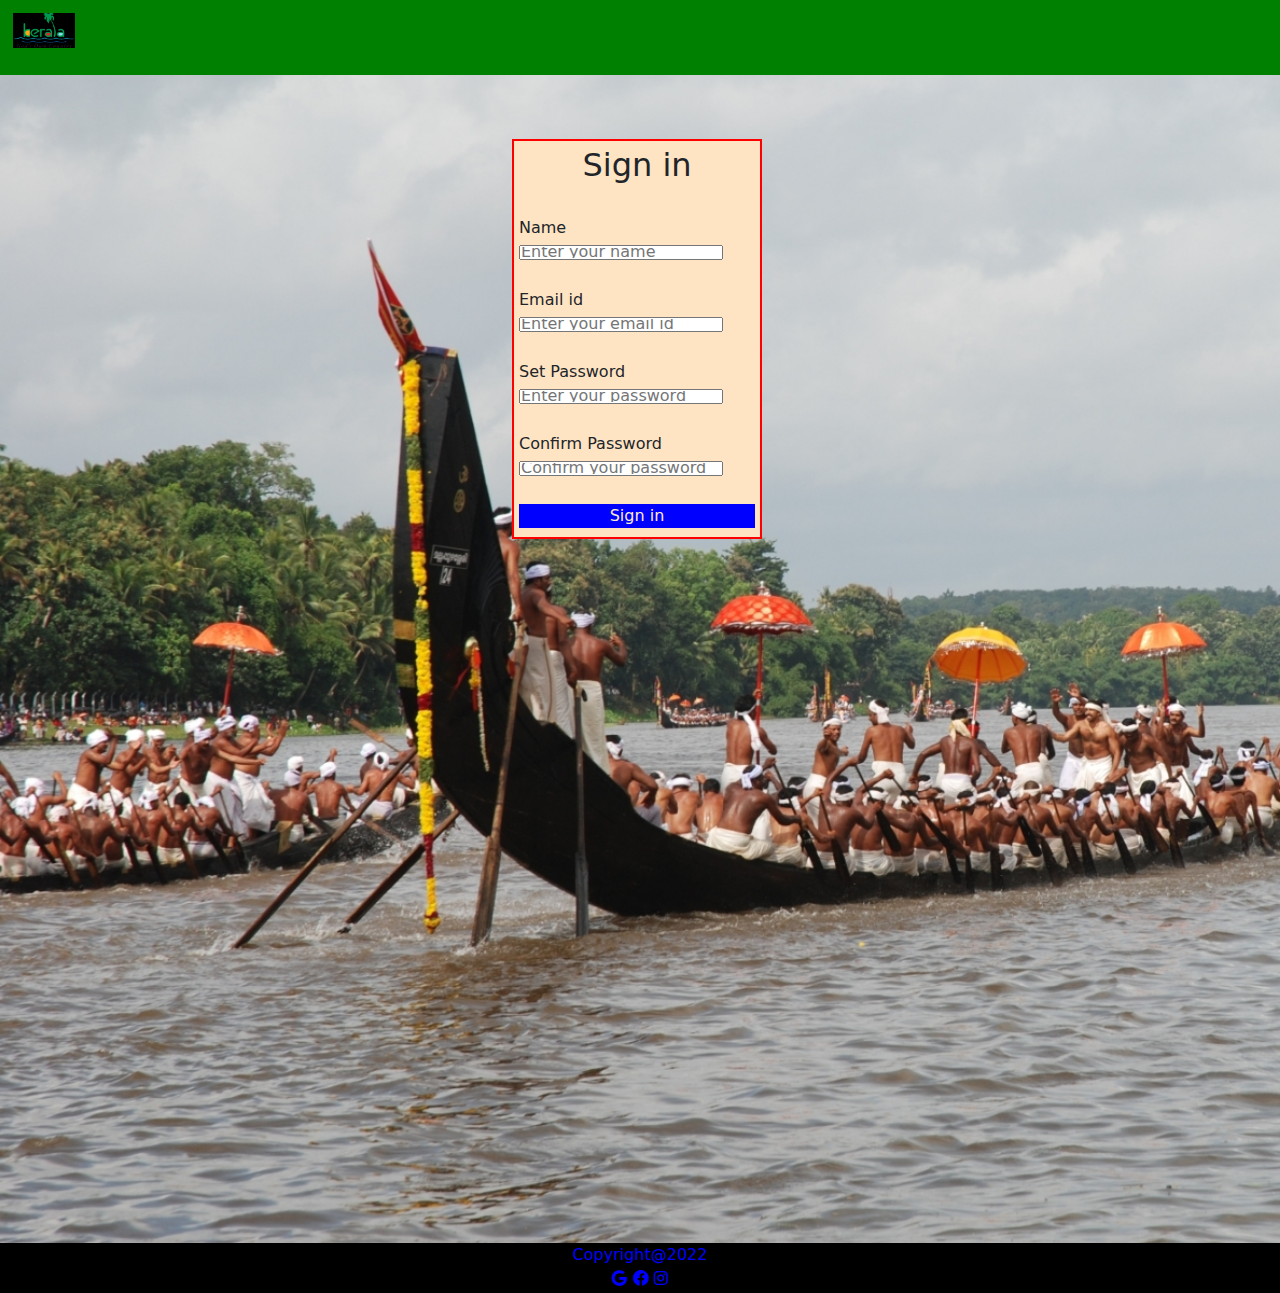
<file: signin.html>
<!DOCTYPE html>
<html lang="en">
<head>
    <meta charset="UTF-8">
    <meta http-equiv="X-UA-Compatible" content="IE=edge">
    <meta name="viewport" content="width=device-width, initial-scale=1.0">
    <title>Sign in</title>
    <link href="https://cdn.jsdelivr.net/npm/bootstrap@5.2.0-beta1/dist/css/bootstrap.min.css" rel="stylesheet" integrity="sha384-0evHe/X+R7YkIZDRvuzKMRqM+OrBnVFBL6DOitfPri4tjfHxaWutUpFmBp4vmVor">
    <link rel="stylesheet" href="./bootstrap.min.css">
    <link rel="stylesheet" href="./signin.css">
    <link rel="stylesheet" href="./all.min.css">
</head>
<body background="./images/Participants holding aloft colourful silk parasols-1564290899.jpg">
    <header><img src="./images/dc-Cover-snn21j97k1etcg7pgiiohl5bf1-20190406031205.Medi.jpeg" alt=""></header>
    
    <form action="#" class="signin">
        <h2>Sign in</h2>
        <br>
        <div class="lc">
            <label >Name</label>
            <br>
            <input type="text" placeholder="Enter your name">
        </div>
        <br>
        <div class="lc">
            <label >Email id</label>
            <br>
            <input type="text" placeholder="Enter your email id">
        </div>
        <br>
        <div class="lc">
            <label > Set Password</label>
            <br>
            <input type="password" placeholder="Enter your password">
        </div>
        <br>
        <div class="lc">
            <label > Confirm  Password</label>
            <br>
            <input type="password" placeholder="Confirm your password">
        </div>
        <br>
        <div >
            <button id="bt">Sign in</button>
        </div>
        <br>
      
    </form>
    
    <footer>Copyright@2022
        <br>
        <i class="fa-brands fa-google"></i>
        <i class="fa-brands fa-facebook"></i>
        <i class="fa-brands fa-instagram"></i>
    </footer>
 
    <script src="https://cdn.jsdelivr.net/npm/bootstrap@5.2.0-beta1/dist/js/bootstrap.bundle.min.js" integrity="sha384-pprn3073KE6tl6bjs2QrFaJGz5/SUsLqktiwsUTF55Jfv3qYSDhgCecCxMW52nD2" crossorigin="anonymous"></script>  
</body>
</html>
</file>
<file: style.css>
*{
    padding: 0;
    margin: 0;
}
header{
    background-color: green;
    height: 75px;
}
img{
  
    height: 60px;
    width: 150x;
    padding: 12.5px;
    
}
a:hover{
    text-decoration: none;
    font-family: 'Lucida Sans', 'Lucida Sans Regular', 'Lucida Grande', 'Lucida Sans Unicode', Geneva, Verdana, sans-serif;
    color: black;
    border: 1px solid black;
    padding: 2.5px;
}
.ip{
    float: right;
    
   
    margin-right: 3px;
    margin-top: 6px;
    
   
   
}
.ip a:hover{
    transition: .5s ease-in-out;
   
    background-color: aqua;
}
a{
    text-decoration: none;
    font-family: 'Lucida Sans', 'Lucida Sans Regular', 'Lucida Grande', 'Lucida Sans Unicode', Geneva, Verdana, sans-serif;  
    color: black;
}
footer{
    text-align: center;
    background-color: black;
    margin-top: 20%;
    height: 25px;
    color: blue;
    height: 50px;
}
.id{
    text-align: center;
    color: blanchedalmond;
}
.carouselMargin{
    margin-top: 20px;
}
.carousel-inner > .carousel-item >img{
    height: 560px;
    padding: 25px;
}
</file>
<file: alapuzha1.css>
*{
    padding: 0;
    margin: 0;
}
header{
    background-color: green;
    height: 75px;
}
img{
  
    height: 60px;
    width: 150x;
    padding: 12.5px;
    
}
footer{
    text-align: center;
    background-color: black;
    margin-top: 55%;
    height: 25px;
    color: blue;
    height: 50px;
}
.id{
    text-align: center;
    color: blanchedalmond;
}
.card-img-top{
    height: 150px;
}
</file>
<file: destinations.css>
*{
    padding: 0;
    margin: 0;
}
header{
    background-color: green;
    height: 75px;
}
img{
  
    height: 60px;
    width: 150x;
    padding: 12.5px;
} 
footer{
    text-align: center;
    background-color: black;
    margin-top: 35%;
    height: 25px;
    color: blue;
    height: 50px;
}
.card-img-top{
    height: 150px;

}
</file>
<file: ernakulam1.css>
*{
    padding: 0;
    margin: 0;
}
header{
    background-color: green;
    height: 75px;
}
img{
  
    height: 60px;
    width: 150x;
    padding: 12.5px;
    
}
footer{
    text-align: center;
    background-color: black;
    margin-top: 55%;
    height: 25px;
    color: blue;
    height: 50px;
}
.id{
    text-align: center;
    color: blanchedalmond;
}
.card-img-top{
    height: 150px;
}
</file>
<file: idukki1.css>
*{
    padding: 0;
    margin: 0;
}
header{
    background-color: green;
    height: 75px;
}
img{
  
    height: 60px;
    width: 150x;
    padding: 12.5px;
    
}
footer{
    text-align: center;
    background-color: black;
    margin-top: 55%;
    height: 25px;
    color: blue;
    height: 50px;
}
.id{
    text-align: center;
    color: blanchedalmond;
}
.card-img-top{
    height: 150px;
}
</file>
<file: kannur1.css>
*{
    padding: 0;
    margin: 0;
}
header{
    background-color: green;
    height: 75px;
}
img{
  
    height: 60px;
    width: 150x;
    padding: 12.5px;
    
}
footer{
    text-align: center;
    background-color: black;
    margin-top: 55%;
    height: 25px;
    color: blue;
    height: 50px;
}
.id{
    text-align: center;
    color: blanchedalmond;
}
.card-img-top{
    height: 150px;
}
</file>
<file: kaasrgod1.css>
*{
    padding: 0;
    margin: 0;
}
header{
    background-color: green;
    height: 75px;
}
img{
  
    height: 60px;
    width: 150x;
    padding: 12.5px;
    
}
footer{
    text-align: center;
    background-color: black;
    margin-top: 55%;
    height: 25px;
    color: blue;
    height: 50px;
}
.id{
    text-align: center;
    color: blanchedalmond;
}
.card-img-top{
    height: 150px;
}
</file>
<file: login.css>
*{
    padding: 0;
    margin: 0;
}
header{
    background-color: green;
    height: 75px;
}
img{
  
    height: 60px;
    width: 150x;
    padding: 12.5px;
    
}
footer{
    text-align: center;
    background-color: black;
    margin-top: 55%;
    height: 25px;
    color: blue;
    height: 50px;
}
.id{
    text-align: center;
    color: blanchedalmond;
}
body{
    background-size: cover;
}
.login{
    opacity:  .6;
    padding: 5px;
    align-items: center;
    height: 400px;
    width: 250px;
    margin-top: 5%;
    margin-right: 2%;
    margin-left: 38%;
}
.login h2{
    text-align: center;
}
.login input{
    height: 15px;
}
.login #bt{
    width: 100%;
    height: 1.5em;
    color: green;
    background-color: blue;
    border: 1px darkblue;
    
}
</file>
<file: signin.css>
*{
    padding: 0;
    margin: 0;
}
header{
    background-color: green;
    height: 75px;
}
img{
  
    height: 60px;
    width: 150x;
    padding: 12.5px;
    
}
footer{
    text-align: center;
    background-color: black;
    margin-top: 55%;
    height: 25px;
    color: blue;
    height: 50px;
}
.id{
    text-align: center;
    color: blanchedalmond;
}
body{
    background-size: cover;
}
.signin{
   
    border: 2px solid red;
    padding: 5px;
    background-color: bisque;
    height: 400px;
    margin-top: 5%;
    margin-right: 2%;
    margin-left: 40%;
    width: 250px;
}
.signin h2{
    text-align: center;
}
.signin input{
    height: 15px;
}
.signin #bt{
    width: 100%;
    height: 1.5em;
    color: blanchedalmond;
    background-color: blue;
    border: 1px darkblue;
    
}
</file>
